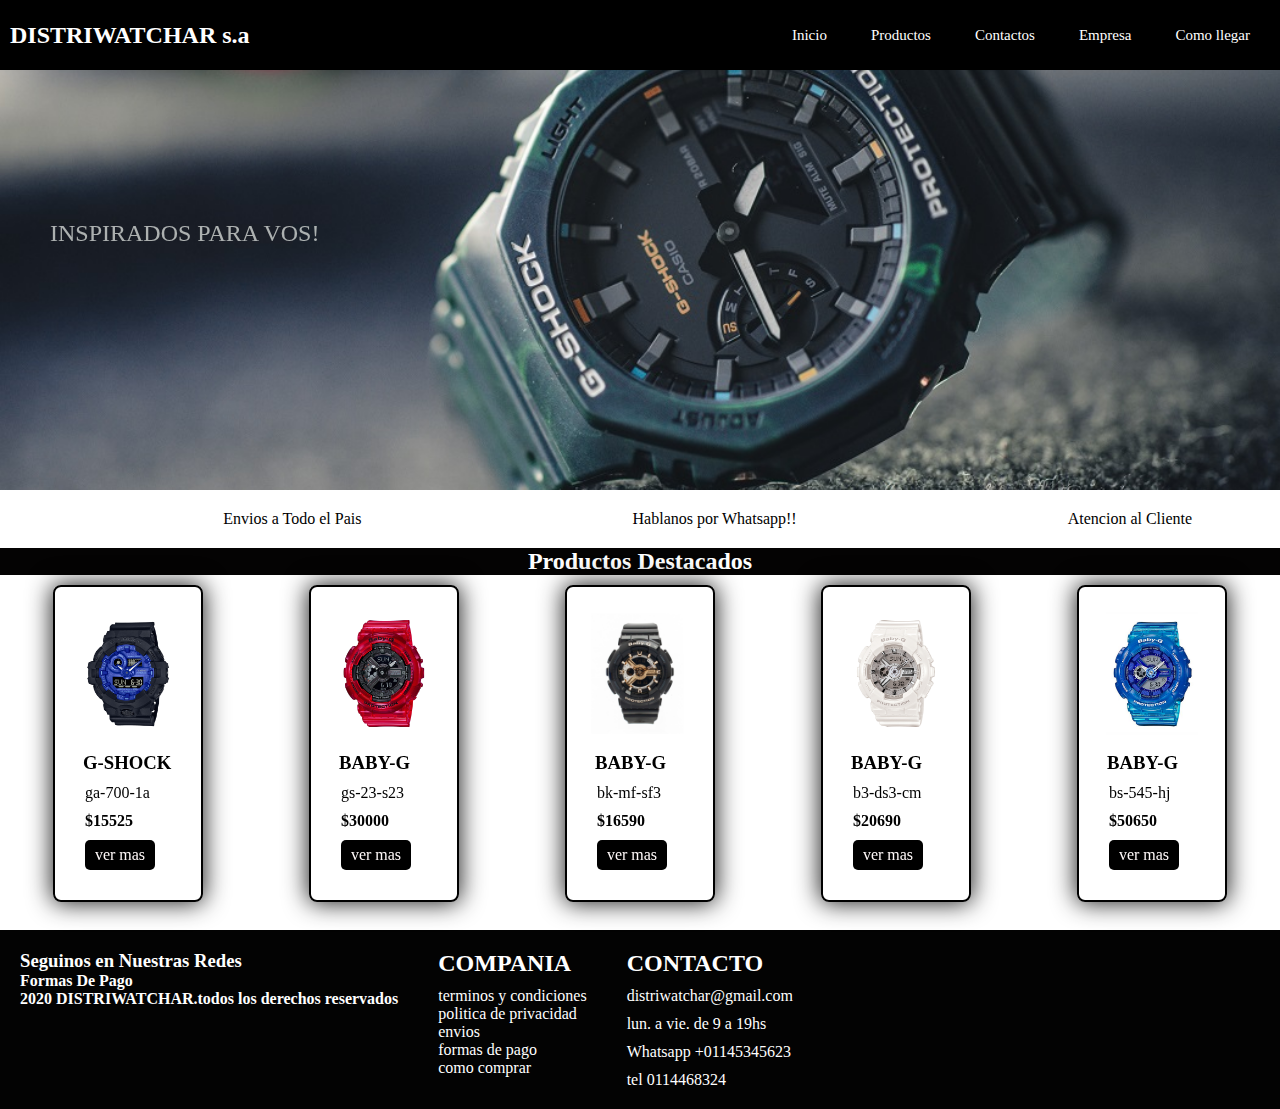
<file: index.html>
<!DOCTYPE html>
<html lang="en">
    <head>
        <meta charset="UTF-8">
        <meta http-equiv="X-UA-Compatible" content="IE=edge">
        <meta name="viewport" content="width=device-width, initial-scale=1.0">
        <title>distriwatchar</title>
        <link href="https://unpkg.com/aos@2.3.1/dist/aos.css" rel="stylesheet">
        <link rel="stylesheet" href="https://cdnjs.cloudflare.com/ajax/libs/font-awesome/6.2.1/css/all.min.css" integrity="sha512-MV7K8+y+gLIBoVD59lQIYicR65iaqukzvf/nwasF0nqhPay5w/9lJmVM2hMDcnK1OnMGCdVK+iQrJ7lzPJQd1w==" crossorigin="anonymous" referrerpolicy="no-referrer" />
        <link rel="stylesheet" href="./assets/css/style.css">
    </head>
   <body>
    <header>
        <div class="logo">
            
            <h2 class="nombreempresa">DISTRIWATCHAR s.a</h2>
        </div>
            <nav class="menu">

                <ul>
                    <li><a href="../index.html">Inicio</a></li>
                    <li><a href="../pages/productos.html">Productos</a>
                        <ul>
                            <li><a href="">Digital</a></li>
                            <li><a href="">Analogo</a></li>
                            <li><a href="">Smart</a></li>
                            <li><a href="">Mixtos</a></li>
                        </ul>
                    </li>
                    <li><a href="../pages/contactos.html">Contactos</a></li>
                    <li><a href="../pages/empresa.html">Empresa</a></li>
                    <li><a href="../pages/comollegar.html">Como llegar</a></li>
                </ul>
                <i class="fa-solid fa-bars"></i>
            </nav>
           
    </header>
    <div class="imgfondo1">
        
        <p class="frase1"data-aos="fade-up-right"data-aos-duration="2000">INSPIRADOS PARA VOS!</P>
            
    </div>
   
    <div class="atajos">
        <i class="fa-solid fa-truck-fast"data-aos="flip-left"data-aos-duration="2000"></i>
        <p class="atajos2">Envios a Todo el Pais</p>
        <i class="fa-brands fa-whatsapp"data-aos="flip-left"data-aos-duration="2000"></i>
        <p class="atajos2"> Hablanos por Whatsapp!!</p>
        <i class="fa-solid fa-house-user"data-aos="flip-left"data-aos-duration="2000"></i>
        <p class="atajos2">Atencion al Cliente</p>
    </div>
    <main>
        <h2 class="subtitulo">Productos Destacados</h2>
        <section class="tarjetas3">
            <div class="tarjeta"data-aos="zoom-in" data-aos-duration="2000">
                <img class="tarjeta__img" src="./assets/img/GA-700BP-1A.jpg" alt="">
                <h3 class="tarjeta__titulo">G-SHOCK</h3>
                <p class="tarjeta__modelo">ga-700-1a</p>
                <span class="tarjeta__precio">$15525</span>
                <br>
                 <a href="./pages/productos.html" class="tarjeta__boton">ver mas</a>
            </div>
            <div class="tarjeta"data-aos="zoom-in" data-aos-duration="2000">
                <img class="tarjeta__img" src="./assets/img/g shock rojo.jpg" alt="">
                <h3 class="tarjeta__titulo">BABY-G</h3>
                <p class="tarjeta__modelo">gs-23-s23</p>
                <span class="tarjeta__precio">$30000</span>
                <br>
                 <a href="./pages/productos.html" class="tarjeta__boton">ver mas</a>
            </div>
            <div class="tarjeta"data-aos="zoom-in" data-aos-duration="2000">
                <img class="tarjeta__img" src="./assets/img/casio gshock.jpg" alt="">
                <h3 class="tarjeta__titulo">BABY-G</h3>
                <p class="tarjeta__modelo">bk-mf-sf3</p>
                <span class="tarjeta__precio">$16590</span>
                <br>
                 <a href="./pages/productos.html" class="tarjeta__boton">ver mas</a>
            </div>
            <div class="tarjeta"data-aos="zoom-in" data-aos-duration="2000">
                <img class="tarjeta__img" src="./assets/img/g shock blanco.jpg" alt="">
                <h3 class="tarjeta__titulo">BABY-G</h3>
                <p class="tarjeta__modelo">b3-ds3-cm</p>
                <span class="tarjeta__precio">$20690</span>
                <br>
                 <a href="./pages/productos.html" class="tarjeta__boton">ver mas</a>
            </div>
            <div class="tarjeta"data-aos="zoom-in" data-aos-duration="2000">
                <img class="tarjeta__img" src="./assets/img/gshock azul.jpg" alt="">
                <h3 class="tarjeta__titulo">BABY-G</h3>
                <p class="tarjeta__modelo">bs-545-hj</p>
                <span class="tarjeta__precio">$50650</span>
                <br>
                 <a href="./pages/productos.html" class="tarjeta__boton">ver mas</a>
            </div>
            
        </section>
    </main>
    <aside>

    </aside>
    <br>

    <footer class="footer">
         <div class="redes">
        <h3>Seguinos en Nuestras Redes</h3>
        <i class="fa-brands fa-instagram"></i>
        <i class="fa-brands fa-square-facebook"></i>
        <i class="fa-brands fa-square-youtube"></i>
        <h4>Formas De Pago</h4>
        <i class="fa-brands fa-cc-visa"></i>
        <i class="fa-brands fa-cc-mastercard"></i>
       <h3 class="titulofooter">2020 DISTRIWATCHAR.todos los derechos reservados</h3>
           
        </div>
        <div class="compania">
            <h2>COMPANIA</h2>
            <ul>
                <li><a href="">terminos y condiciones</a></li>
                <li><a href="">politica de privacidad</a></li>
                <li><a href="">envios</a></li>
                <li><a href="">formas de pago</a></li>
                <li><a href="">como comprar</a></li>
        </div>
        <div class="compania">
                <h2>CONTACTO</h2>
                <P>distriwatchar@gmail.com</P>
                <p>lun. a vie. de 9 a 19hs</p>
                <p>Whatsapp +01145345623</p>
                <p>tel 0114468324</p>
            </div>
    </footer>
    <script src="https://unpkg.com/aos@2.3.1/dist/aos.js"></script>
    <script>
        AOS.init(
          
        );
    </script>
   </body>
   </html>
</file>
<file: assets/css/style.css>
*{
    padding: 0%;
    margin: 0%;
    box-sizing: border-box;
 }
 
 @import url('https://fonts.googleapis.com/css2?family=Libre+Baskerville:wght@700&family=Roboto+Serif:ital,opsz,wght@0,8..144,100;0,8..144,200;0,8..144,300;0,8..144,400;1,8..144,100;1,8..144,200;1,8..144,300;1,8..144,400&display=swap');

 body{
    
    font-family: 'Roboto Serif', serif;
    background-color:white
    
 }
 .nombreempresa{
    color: white;
 }
header{
    
    display: flex;
    justify-content: space-between;
    height: 70px;
    background-color: rgb(0, 0, 0);
    align-items: center;
    padding: 10px;
}
.logo{
    display: flex;
    align-items: center;
}
.imglogo{
    display: flex;
    height: 20px;
    margin-right: 10px;
}
.fa-bars{
    color: white;
}
.menu > .fa-bars{
    display: none;
}
.menu > ul {
    list-style-type: none;
}
.menu > ul > li{
    
    display: inline-block;
    position: relative;
}
.menu  ul  li  a{
    display: block;
    color: rgb(255, 255, 255);
    text-decoration: none;
    padding: 20px;
    font-size: 15px;
    
}
.menu > ul > li > ul{
    overflow: hidden;
    max-height: 0;
    display: none;
    list-style-type: none;
    left: -25px;
    top: 45px;
    position: absolute ;
    background-color: rgb(0, 0, 0);
}
@media(max-width:586px){
    .menu{
        justify-content: space-between;
    }
    .nombreempresa{
        position: static;
    }
    .menu > .fa-bars{
        display: block;
        font-size: 30px;
        padding: 10px;
       
    }
   .menu > ul{
    position: fixed;
    flex-direction: column;
    background-color: rgb(250, 242, 242);
    width: 150px;
    height: 50vh;
    justify-content: start;
    padding-top: 100px;
    align-items: center;
    left: -300;
    }
   .menu > ul {
    display: none;
   }
    .menu > .fa-bars:hover + ul {
        left: 0;
    }
    .menu >  ul:hover{
        left: 0;
    }

}
.menu > ul > li > ul a{
    text-decoration: none;
    color: rgb(255, 254, 254);
    display: block;
    padding: 5px;
    
}
.menu > ul > li:hover ul{
    display: block;
    max-height: 300px;
    padding: 40px;
    transition: 0.5s;
}
    
.fa-truck-fast{
    font-size:xx-large;
    color: black;  
}
.fa-whatsapp{
    font-size: xx-large;
    color: black;
}
.fa-house-user{
    font-size: xx-large;
    color: black;
}
.atajos2{
    align-items: center;
    display: flex;
   
}

.imgfondo1{
    width: 100%;
   height: 420px;
    background-image: url(../img/pexels-deyan-georgiev-11106317.jpg);
    background-size: cover; 
    background-position: 0px 
   
}
.frase1{
    display: flex;
    color: rgba(231, 235, 231, 0.716);
    font-size: x-large;
    padding: 50px;
    position: relative;
    top: 100PX;

    
}


    
   


.atajos{
    display: flex;
    background-color: rgb(255, 255, 255);
    margin: 20px;
    justify-content:space-around

}

    
   

@media(max-width:1100px){
    

}

.tarjetas3{
    display: flex;
   flex-wrap: wrap;
   justify-content:space-around;
    
   

}

 
   

 




.imgdestacada{
    
    justify-content: space-between;
    height: 3%;
    padding: 3%;
    width: 6%;
    margin: 4%;
}

.container{
    height: 1%;
    padding: 3%;
    width: 500px;
    display: flex;
    max-width: 1100px;
}

.subtitulo{
    background-color: rgb(4, 3, 3);
    display: flex;
    justify-content: center;
    color: white;
    
}

.tarjeta{
    
    box-shadow: 0px 0px 25px 1px rgba(0,0,0,0.89);
     width: 150px;
    border: solid 2px;
    padding: 20px;
    border-radius: 8px;
    margin: 10px;
}
.tarjeta__img{
    width: 100%;
}
.tarjeta__modelo{
    margin: 10px;
}
.tarjeta__precio{
    margin: 10px;
    font-weight: bold;
}
.tarjeta__titulo{
   margin: 8px; 
}
.tarjeta__boton{
    text-decoration: none;
    list-style-type: none;
    border: none;
    display: block;
    width: 70px;
    text-align: center;
    margin: 10px;
    padding: 6px;
    border-radius: 5px;
    background-color: rgb(0, 0, 0);
    color: rgb(255, 249, 249);
}

   

   

    


.footer{
    
    color: white;
    display: flex;
    flex-wrap: wrap;
    background-color: rgb(3, 3, 3);
}


.fa-instagram{
    color: white;

}
.fa-square-facebook{
    color: white;
}
.fa-square-youtube{
    color: white;
}

.titulofooter{
    font-size: medium;
    
}
.compania{
   
    margin: 20px;
    display: flex;
    flex-direction: column;
    gap: 10px;
    flex-wrap: wrap;
    }
.redes{
    margin:20px
}
.compania a{
    
    text-decoration: none;
    color: white;  
    list-style-type: none;
}
.compania ul{
    gap: 20px;
    list-style-type: none;
    
}

.formulario{
    box-shadow: 5px 5px 15px 5px #000000;
    gap: 10px;
    border-radius: 10px;
    background-color: rgb(148, 148, 148);
    color: rgb(0, 0, 0);
    max-width: 800px;
    margin: 20px auto;
    padding: 20px;
    display: grid;
    grid-template-columns: 1fr 1fr;
    grid-template-rows: 1fr 1fr 1fr 1fr 50px;
    grid-template-areas: "titulo titulo"
                         "nomapell email"
                         "tel      asunto"
                         "mensaje mensaje"
                         "btn     btn";
}

.formulario h2:nth-child(1){
    grid-area: titulo;
}
.formulario label:nth-child(5){
    grid-area: nomApell;
}
.formulario label:nth-child(3){
    grid-area: email;
}
.formulario label:nth-child(4){
    grid-area: tel;
}
.formulario label:nth-child(5){
    grid-area: asunto;
}
.formulario label:nth-child(7){
    grid-area: mensaje;
}
.formulario button:nth-child(7){
    grid-area: btn;
    background-color: beige;
    border: none;
    border-radius: 10px;
    font-size: 18px;
}
.formulario > label{
    display: flex;
    flex-direction: column;
    gap: 10px;
}
.formulario > label > input , .formulario > label > textarea{
    background-color: transparent;
    border: 0px;
    border: solid 1px white;
    outline: none;
}
.video{
    display: flex;
    justify-content: center;
    
}
</file>
